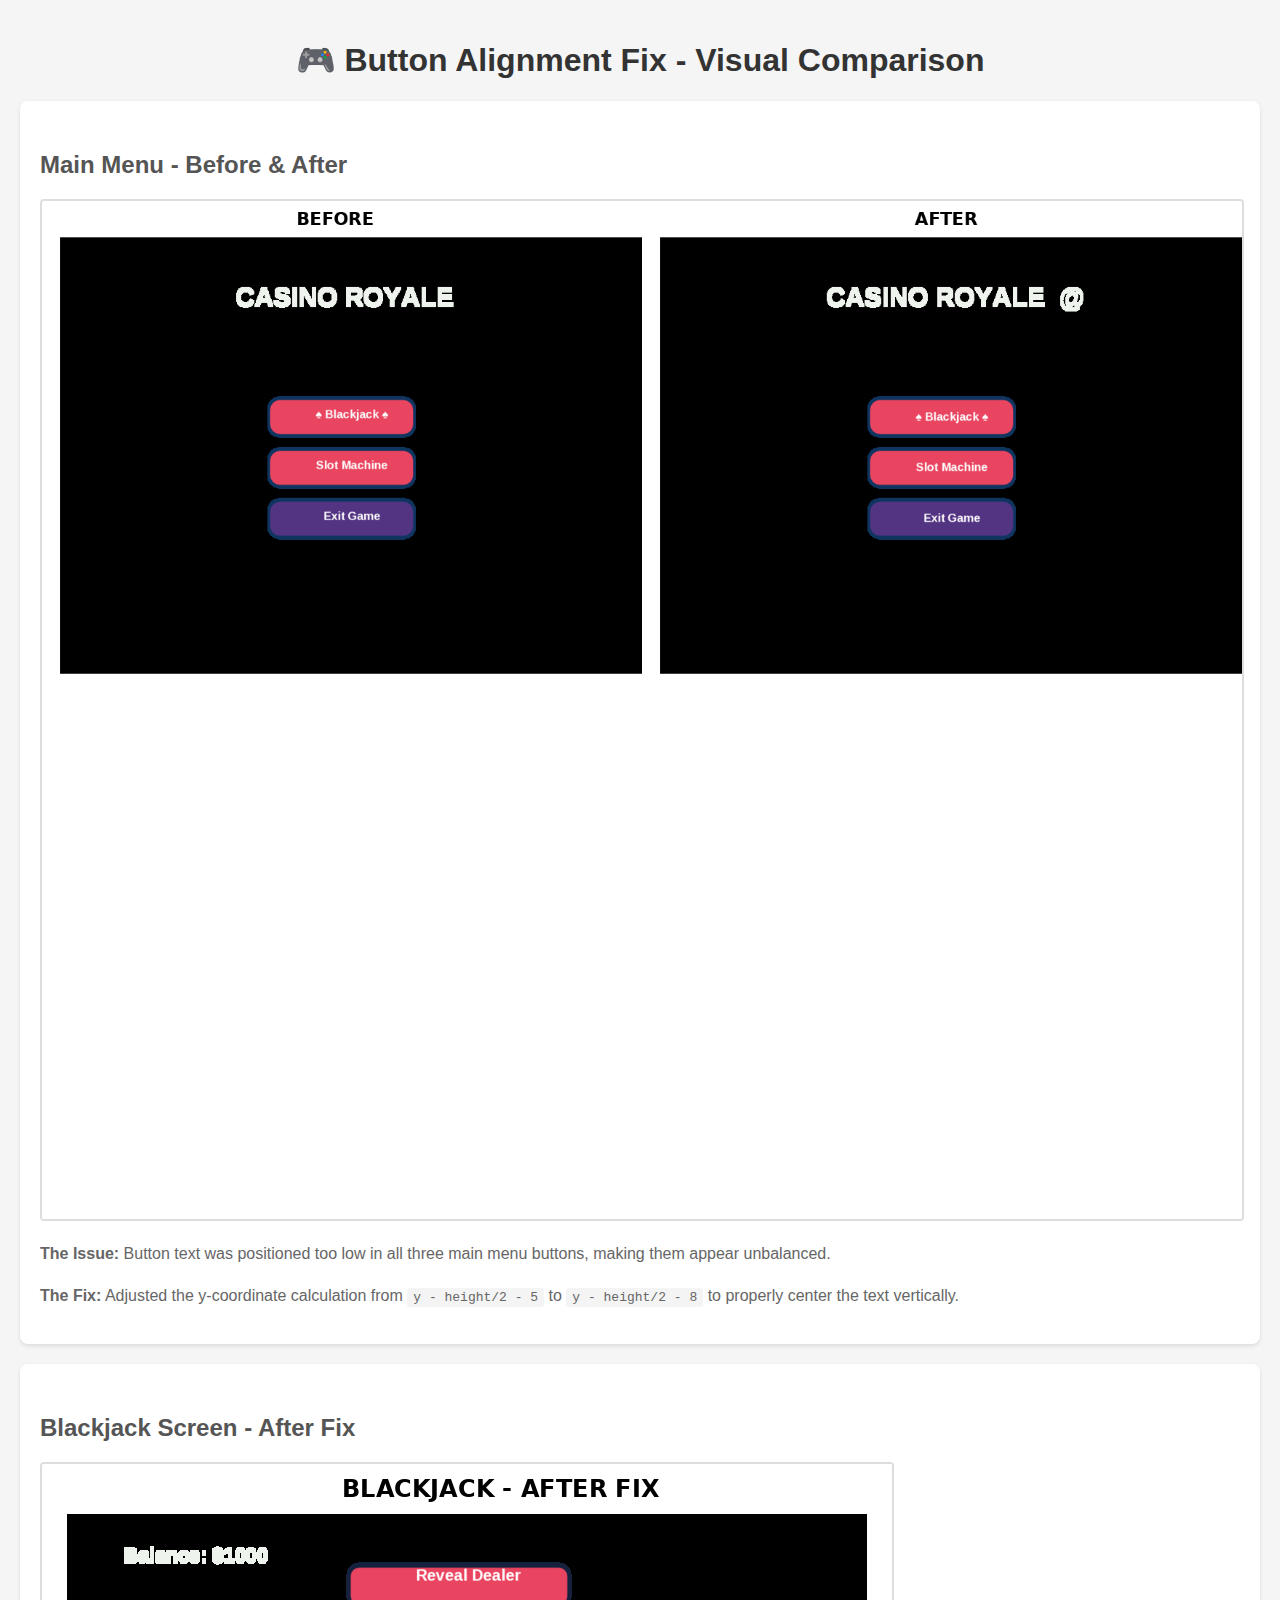
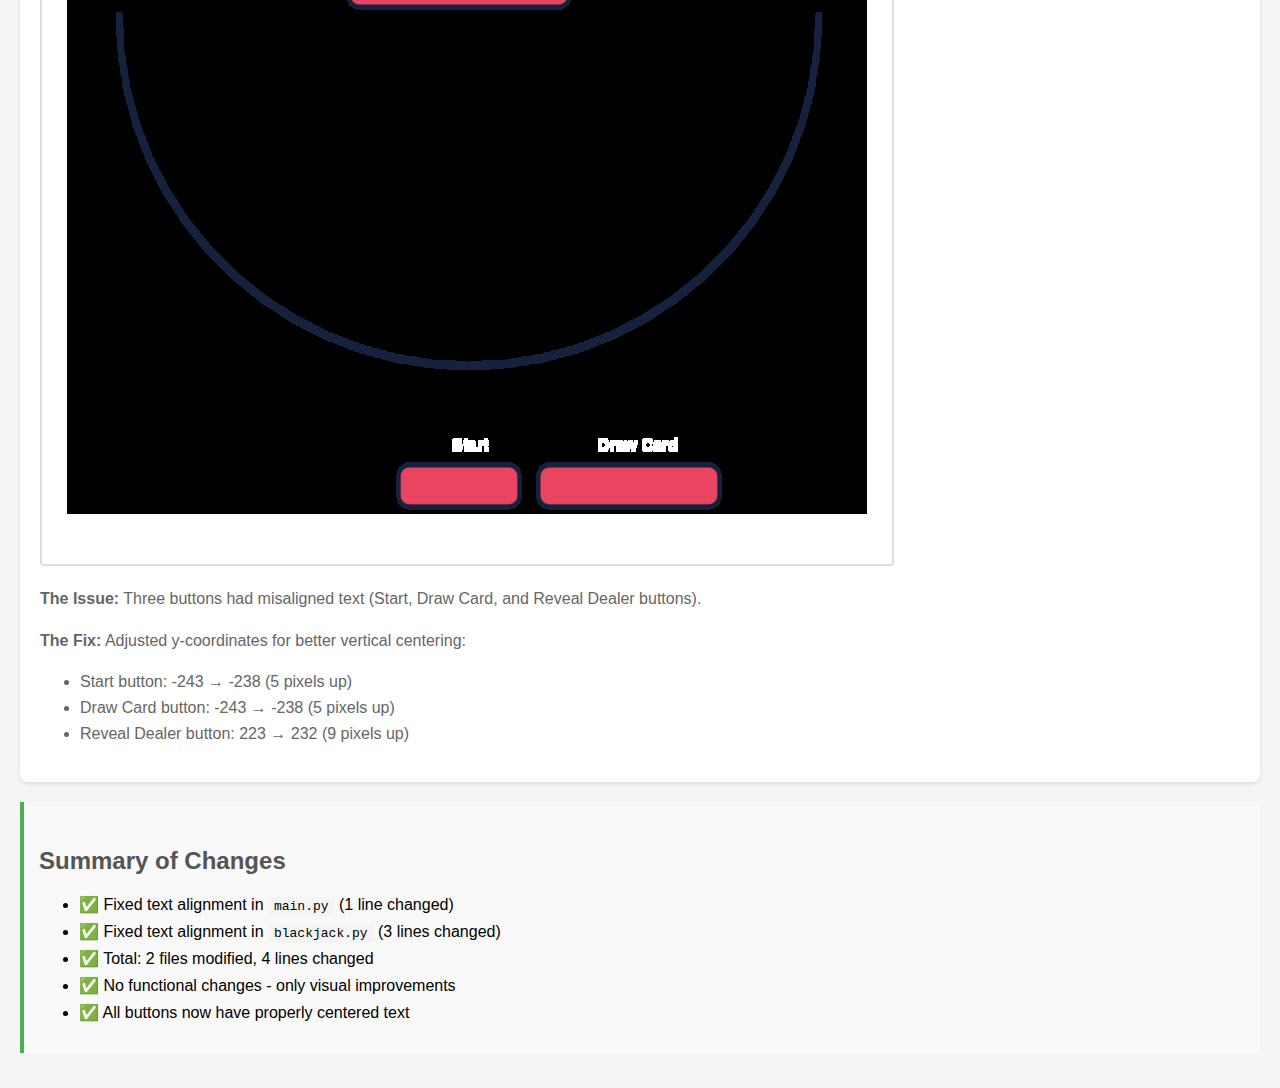
<file: index.html>
<!DOCTYPE html>
<html>
<head>
    <title>Button Alignment Fix - Visual Comparison</title>
    <style>
        body {
            font-family: Arial, sans-serif;
            max-width: 1400px;
            margin: 0 auto;
            padding: 20px;
            background-color: #f5f5f5;
        }
        h1 {
            color: #333;
            text-align: center;
        }
        h2 {
            color: #555;
            margin-top: 30px;
        }
        .comparison-container {
            background: white;
            padding: 20px;
            margin: 20px 0;
            border-radius: 8px;
            box-shadow: 0 2px 4px rgba(0,0,0,0.1);
        }
        img {
            max-width: 100%;
            height: auto;
            border: 2px solid #ddd;
            border-radius: 4px;
        }
        .description {
            margin: 15px 0;
            color: #666;
            line-height: 1.6;
        }
        .changes-list {
            background: #f9f9f9;
            padding: 15px;
            border-left: 4px solid #4CAF50;
            margin: 15px 0;
        }
        .changes-list li {
            margin: 8px 0;
        }
        code {
            background: #f4f4f4;
            padding: 2px 6px;
            border-radius: 3px;
            font-family: monospace;
        }
    </style>
</head>
<body>
    <h1>🎮 Button Alignment Fix - Visual Comparison</h1>
    
    <div class="comparison-container">
        <h2>Main Menu - Before & After</h2>
        <img src="comparison_main_menu.png" alt="Main Menu Comparison">
        <div class="description">
            <p><strong>The Issue:</strong> Button text was positioned too low in all three main menu buttons, making them appear unbalanced.</p>
            <p><strong>The Fix:</strong> Adjusted the y-coordinate calculation from <code>y - height/2 - 5</code> to <code>y - height/2 - 8</code> to properly center the text vertically.</p>
        </div>
    </div>

    <div class="comparison-container">
        <h2>Blackjack Screen - After Fix</h2>
        <img src="comparison_blackjack.png" alt="Blackjack Comparison">
        <div class="description">
            <p><strong>The Issue:</strong> Three buttons had misaligned text (Start, Draw Card, and Reveal Dealer buttons).</p>
            <p><strong>The Fix:</strong> Adjusted y-coordinates for better vertical centering:</p>
            <ul>
                <li>Start button: -243 → -238 (5 pixels up)</li>
                <li>Draw Card button: -243 → -238 (5 pixels up)</li>
                <li>Reveal Dealer button: 223 → 232 (9 pixels up)</li>
            </ul>
        </div>
    </div>

    <div class="changes-list">
        <h2>Summary of Changes</h2>
        <ul>
            <li>✅ Fixed text alignment in <code>main.py</code> (1 line changed)</li>
            <li>✅ Fixed text alignment in <code>blackjack.py</code> (3 lines changed)</li>
            <li>✅ Total: 2 files modified, 4 lines changed</li>
            <li>✅ No functional changes - only visual improvements</li>
            <li>✅ All buttons now have properly centered text</li>
        </ul>
    </div>
</body>
</html>
</file>
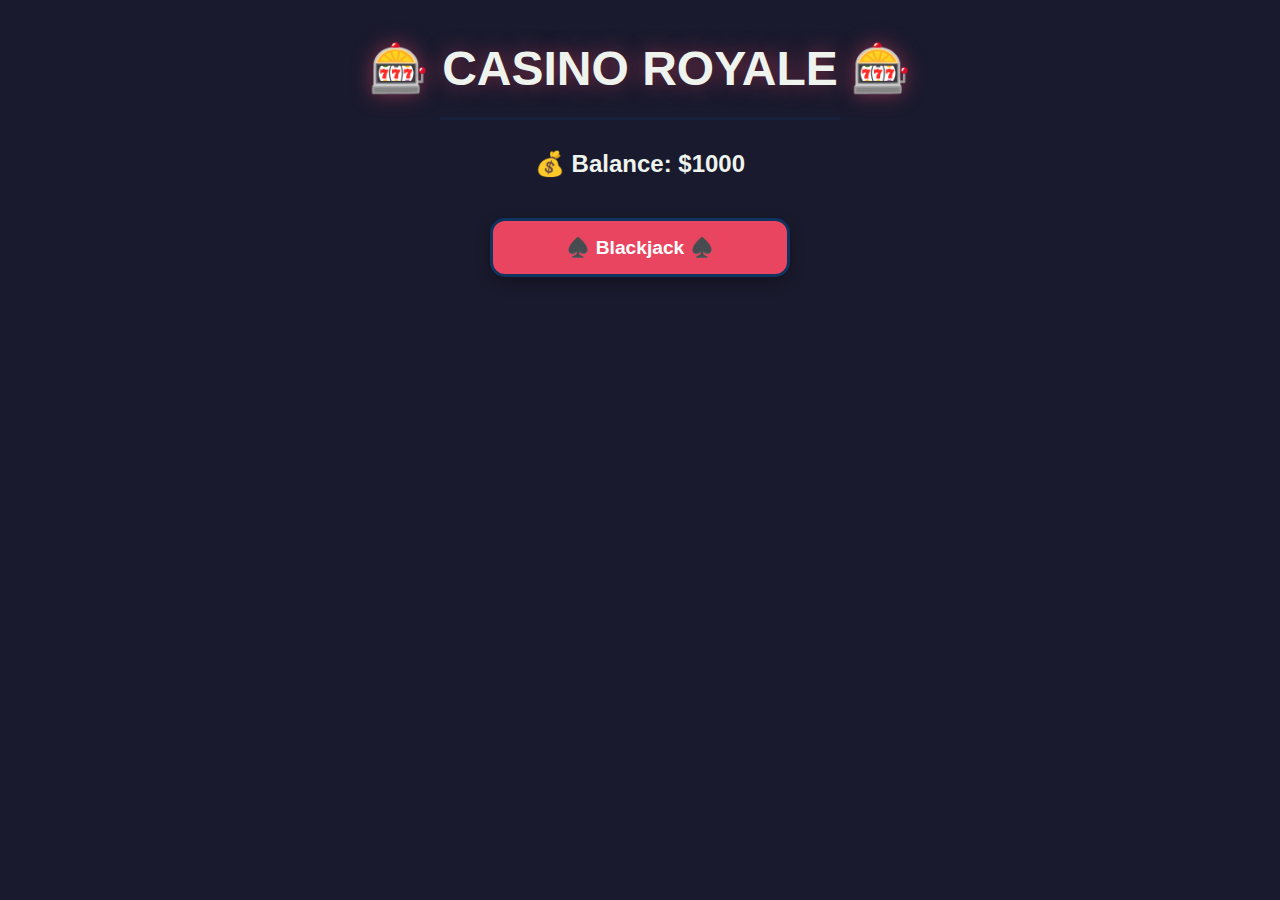
<file: html-version/index.html>
<!DOCTYPE html>
<html lang="en">
<head>
    <meta charset="UTF-8">
    <meta name="viewport" content="width=device-width, initial-scale=1.0">
    <title>🎰 Casino Royale 🎰</title>
    <link rel="stylesheet" href="styles.css">
</head>
<body>
    <!-- Main Menu -->
    <div id="main-menu" class="screen active">
        <div class="container">
            <h1 class="title fade-in">🎰 CASINO ROYALE 🎰</h1>
            <div class="divider fade-in"></div>
            <div class="balance-display fade-in">💰 Balance: $<span id="main-balance">1000</span></div>
            
            <div class="button-container">
                <button class="game-button slide-in" onclick="showBetDialog('blackjack')">
                    ♠️ Blackjack ♠️
                </button>
                <button class="game-button slide-in delay-1" onclick="showBetDialog('slotmachine')">
                    🎰 Slot Machine
                </button>
                <button class="exit-button slide-in delay-2" onclick="resetBalance()">
                    Reset Balance
                </button>
            </div>
        </div>
    </div>

    <!-- Bet Dialog -->
    <div id="bet-dialog" class="modal">
        <div class="modal-content">
            <h2>💰 Place Your Bet</h2>
            <input type="number" id="bet-input" placeholder="Enter bet amount (max $5,000)" min="1" max="5000">
            <div class="modal-buttons">
                <button class="confirm-button" onclick="confirmBet()">Confirm</button>
                <button class="cancel-button" onclick="closeBetDialog()">Cancel</button>
            </div>
        </div>
    </div>

    <!-- Blackjack Game -->
    <div id="blackjack" class="screen">
        <div class="container">
            <div class="game-header">
                <div class="balance-display">💰 Balance: $<span id="blackjack-balance">1000</span></div>
                <button class="back-button" onclick="backToMenu()">← Back</button>
            </div>
            
            <div class="game-area">
                <div class="dealer-section">
                    <h3>Dealer</h3>
                    <div id="dealer-cards" class="card-container"></div>
                </div>
                
                <div class="player-section">
                    <h3>Your Hand</h3>
                    <div id="player-cards" class="card-container"></div>
                </div>
            </div>
            
            <div id="game-message" class="game-message"></div>
            
            <div class="button-container">
                <button id="start-button" class="game-button" onclick="startBlackjack()">▶️ Start</button>
                <button id="draw-button" class="game-button" style="display: none;" onclick="drawCard()">🎴 Draw Card</button>
                <button id="reveal-button" class="game-button" style="display: none;" onclick="revealDealer()">🎲 Reveal Dealer</button>
            </div>
        </div>
    </div>

    <!-- Slot Machine Game -->
    <div id="slotmachine" class="screen">
        <div class="container">
            <div class="game-header">
                <div class="balance-display">💰 Balance: $<span id="slot-balance">1000</span></div>
                <button class="back-button" onclick="backToMenu()">← Back</button>
            </div>
            
            <div class="slot-machine">
                <div class="slot-frame">
                    <div class="slot-row" id="slot-row-1">
                        <div class="slot-symbol">🍒</div>
                        <div class="slot-symbol">🍒</div>
                        <div class="slot-symbol">🍒</div>
                    </div>
                    <div class="slot-row winning-row" id="slot-row-2">
                        <div class="slot-symbol">🍋</div>
                        <div class="slot-symbol">🍋</div>
                        <div class="slot-symbol">🍋</div>
                    </div>
                    <div class="slot-row" id="slot-row-3">
                        <div class="slot-symbol">⭐</div>
                        <div class="slot-symbol">⭐</div>
                        <div class="slot-symbol">⭐</div>
                    </div>
                </div>
                
                <div class="lever-container">
                    <button id="lever" class="lever" onclick="pullLever()">
                        <div class="lever-handle"></div>
                    </button>
                </div>
            </div>
            
            <div id="slot-message" class="game-message"></div>
        </div>
    </div>

    <script src="game.js"></script>
</body>
</html>
</file>
<file: html-version/styles.css>
* {
    margin: 0;
    padding: 0;
    box-sizing: border-box;
}

body {
    font-family: 'Arial', sans-serif;
    background: #1a1a2e;
    color: #eef4ed;
    overflow-x: hidden;
    min-height: 100vh;
}

.container {
    max-width: 800px;
    margin: 0 auto;
    padding: 40px 20px;
    text-align: center;
}

/* Screen Management */
.screen {
    display: none;
    animation: fadeIn 0.5s ease-in-out;
}

.screen.active {
    display: block;
}

/* Animations */
@keyframes fadeIn {
    from {
        opacity: 0;
    }
    to {
        opacity: 1;
    }
}

@keyframes slideIn {
    from {
        transform: translateY(30px);
        opacity: 0;
    }
    to {
        transform: translateY(0);
        opacity: 1;
    }
}

@keyframes spin {
    0% {
        transform: translateY(0);
    }
    100% {
        transform: translateY(-100%);
    }
}

@keyframes pulse {
    0%, 100% {
        transform: scale(1);
    }
    50% {
        transform: scale(1.05);
    }
}

@keyframes glow {
    0%, 100% {
        box-shadow: 0 0 20px rgba(233, 69, 96, 0.5);
    }
    50% {
        box-shadow: 0 0 40px rgba(233, 69, 96, 0.8);
    }
}

.fade-in {
    animation: fadeIn 0.8s ease-in-out;
}

.slide-in {
    animation: slideIn 0.6s ease-out;
}

.slide-in.delay-1 {
    animation-delay: 0.1s;
    opacity: 0;
    animation-fill-mode: forwards;
}

.slide-in.delay-2 {
    animation-delay: 0.2s;
    opacity: 0;
    animation-fill-mode: forwards;
}

/* Title */
.title {
    font-size: 3em;
    margin-bottom: 20px;
    color: #eef4ed;
    text-shadow: 0 0 20px rgba(233, 69, 96, 0.5);
}

.divider {
    width: 400px;
    height: 3px;
    background: #16213e;
    margin: 0 auto 30px;
    border-radius: 2px;
}

/* Balance Display */
.balance-display {
    font-size: 1.5em;
    font-weight: bold;
    margin: 20px 0;
    color: #eef4ed;
}

/* Buttons */
.button-container {
    display: flex;
    flex-direction: column;
    gap: 20px;
    margin-top: 40px;
    align-items: center;
}

.game-button {
    width: 300px;
    padding: 15px 30px;
    font-size: 1.2em;
    font-weight: bold;
    color: #ffffff;
    background: #e94560;
    border: 3px solid #0f3460;
    border-radius: 15px;
    cursor: pointer;
    transition: all 0.3s ease;
    box-shadow: 0 5px 15px rgba(0, 0, 0, 0.3);
}

.game-button:hover {
    transform: translateY(-3px);
    box-shadow: 0 8px 20px rgba(233, 69, 96, 0.4);
    background: #ff5571;
}

.game-button:active {
    transform: translateY(0);
    box-shadow: 0 3px 10px rgba(0, 0, 0, 0.3);
}

.exit-button {
    width: 300px;
    padding: 15px 30px;
    font-size: 1.2em;
    font-weight: bold;
    color: #ffffff;
    background: #533483;
    border: 3px solid #0f3460;
    border-radius: 15px;
    cursor: pointer;
    transition: all 0.3s ease;
    box-shadow: 0 5px 15px rgba(0, 0, 0, 0.3);
}

.exit-button:hover {
    transform: translateY(-3px);
    box-shadow: 0 8px 20px rgba(83, 52, 131, 0.4);
    background: #6441a5;
}

.back-button {
    padding: 10px 20px;
    font-size: 1em;
    font-weight: bold;
    color: #ffffff;
    background: #533483;
    border: 2px solid #0f3460;
    border-radius: 10px;
    cursor: pointer;
    transition: all 0.3s ease;
}

.back-button:hover {
    background: #6441a5;
    transform: translateX(-3px);
}

/* Modal */
.modal {
    display: none;
    position: fixed;
    z-index: 1000;
    left: 0;
    top: 0;
    width: 100%;
    height: 100%;
    background-color: rgba(0, 0, 0, 0.8);
    animation: fadeIn 0.3s ease-in-out;
}

.modal-content {
    background-color: #0f3460;
    margin: 15% auto;
    padding: 40px;
    border: 3px solid #e94560;
    border-radius: 20px;
    width: 90%;
    max-width: 400px;
    animation: slideIn 0.4s ease-out;
}

.modal-content h2 {
    margin-bottom: 20px;
    color: #eef4ed;
}

.modal-content input {
    width: 100%;
    padding: 15px;
    font-size: 1em;
    border: 2px solid #16213e;
    border-radius: 10px;
    background: #1a1a2e;
    color: #eef4ed;
    margin-bottom: 20px;
}

.modal-content input:focus {
    outline: none;
    border-color: #e94560;
}

.modal-buttons {
    display: flex;
    gap: 10px;
    justify-content: center;
}

.confirm-button, .cancel-button {
    padding: 12px 30px;
    font-size: 1em;
    font-weight: bold;
    border-radius: 10px;
    cursor: pointer;
    transition: all 0.3s ease;
    border: 2px solid #16213e;
}

.confirm-button {
    background: #e94560;
    color: #ffffff;
}

.confirm-button:hover {
    background: #ff5571;
    transform: scale(1.05);
}

.cancel-button {
    background: #533483;
    color: #ffffff;
}

.cancel-button:hover {
    background: #6441a5;
    transform: scale(1.05);
}

/* Game Header */
.game-header {
    display: flex;
    justify-content: space-between;
    align-items: center;
    margin-bottom: 30px;
}

/* Blackjack */
.game-area {
    background: #0f3460;
    border: 4px solid #16213e;
    border-radius: 20px;
    padding: 30px;
    margin: 20px 0;
}

.dealer-section, .player-section {
    margin: 20px 0;
}

.dealer-section h3, .player-section h3 {
    margin-bottom: 15px;
    font-size: 1.5em;
}

.card-container {
    display: flex;
    justify-content: center;
    gap: 15px;
    min-height: 120px;
    align-items: center;
    flex-wrap: wrap;
}

.card {
    width: 80px;
    height: 120px;
    background: #eef4ed;
    border: 3px solid #16213e;
    border-radius: 10px;
    display: flex;
    align-items: center;
    justify-content: center;
    font-size: 2em;
    font-weight: bold;
    animation: slideIn 0.4s ease-out;
    box-shadow: 0 5px 15px rgba(0, 0, 0, 0.3);
    transition: all 0.3s ease;
}

.card:hover {
    transform: translateY(-5px);
    box-shadow: 0 8px 20px rgba(0, 0, 0, 0.4);
}

.card.red {
    color: #e94560;
}

.card.blue {
    color: #16213e;
}

.game-message {
    font-size: 2.5em;
    font-weight: bold;
    margin: 20px 0;
    min-height: 50px;
    animation: pulse 0.6s ease-in-out;
    color: #e94560;
    text-shadow: 0 0 20px rgba(233, 69, 96, 0.5);
}

/* Slot Machine */
.slot-machine {
    display: flex;
    justify-content: center;
    align-items: center;
    gap: 30px;
    margin: 40px 0;
}

.slot-frame {
    background: #0f3460;
    border: 6px solid #e94560;
    border-radius: 20px;
    padding: 20px;
    overflow: hidden;
    box-shadow: 0 10px 30px rgba(0, 0, 0, 0.5);
}

.slot-row {
    display: flex;
    gap: 20px;
    padding: 15px;
    justify-content: center;
    align-items: center;
    transition: all 0.3s ease;
}

.slot-row.winning-row {
    background: rgba(233, 69, 96, 0.2);
    border-radius: 10px;
}

.slot-symbol {
    font-size: 4em;
    width: 100px;
    height: 100px;
    display: flex;
    align-items: center;
    justify-content: center;
    background: #1a1a2e;
    border-radius: 10px;
    box-shadow: inset 0 2px 10px rgba(0, 0, 0, 0.3);
}

.slot-row.spinning .slot-symbol {
    animation: spin 0.1s linear infinite;
}

.lever-container {
    position: relative;
}

.lever {
    width: 60px;
    height: 200px;
    background: transparent;
    border: none;
    cursor: pointer;
    position: relative;
    transition: all 0.3s ease;
}

.lever:hover {
    transform: scale(1.05);
}

.lever::before {
    content: '';
    position: absolute;
    top: 0;
    left: 50%;
    transform: translateX(-50%);
    width: 40px;
    height: 40px;
    background: #e94560;
    border-radius: 50%;
    box-shadow: 0 5px 15px rgba(233, 69, 96, 0.5);
}

.lever-handle {
    position: absolute;
    top: 40px;
    left: 50%;
    transform: translateX(-50%);
    width: 12px;
    height: 160px;
    background: linear-gradient(to bottom, #533483, #e94560);
    border-radius: 6px;
    box-shadow: 0 5px 15px rgba(0, 0, 0, 0.3);
}

.lever.pulling::before {
    animation: leverPull 0.5s ease-in-out;
}

@keyframes leverPull {
    0%, 100% {
        transform: translateX(-50%) translateY(0);
    }
    50% {
        transform: translateX(-50%) translateY(50px);
    }
}

.lever:disabled {
    opacity: 0.5;
    cursor: not-allowed;
}

/* Responsive Design */
@media (max-width: 768px) {
    .title {
        font-size: 2em;
    }
    
    .divider {
        width: 250px;
    }
    
    .game-button, .exit-button {
        width: 250px;
        font-size: 1em;
    }
    
    .slot-machine {
        flex-direction: column;
    }
    
    .slot-symbol {
        font-size: 3em;
        width: 80px;
        height: 80px;
    }
    
    .card {
        width: 60px;
        height: 90px;
        font-size: 1.5em;
    }
}
</file>
